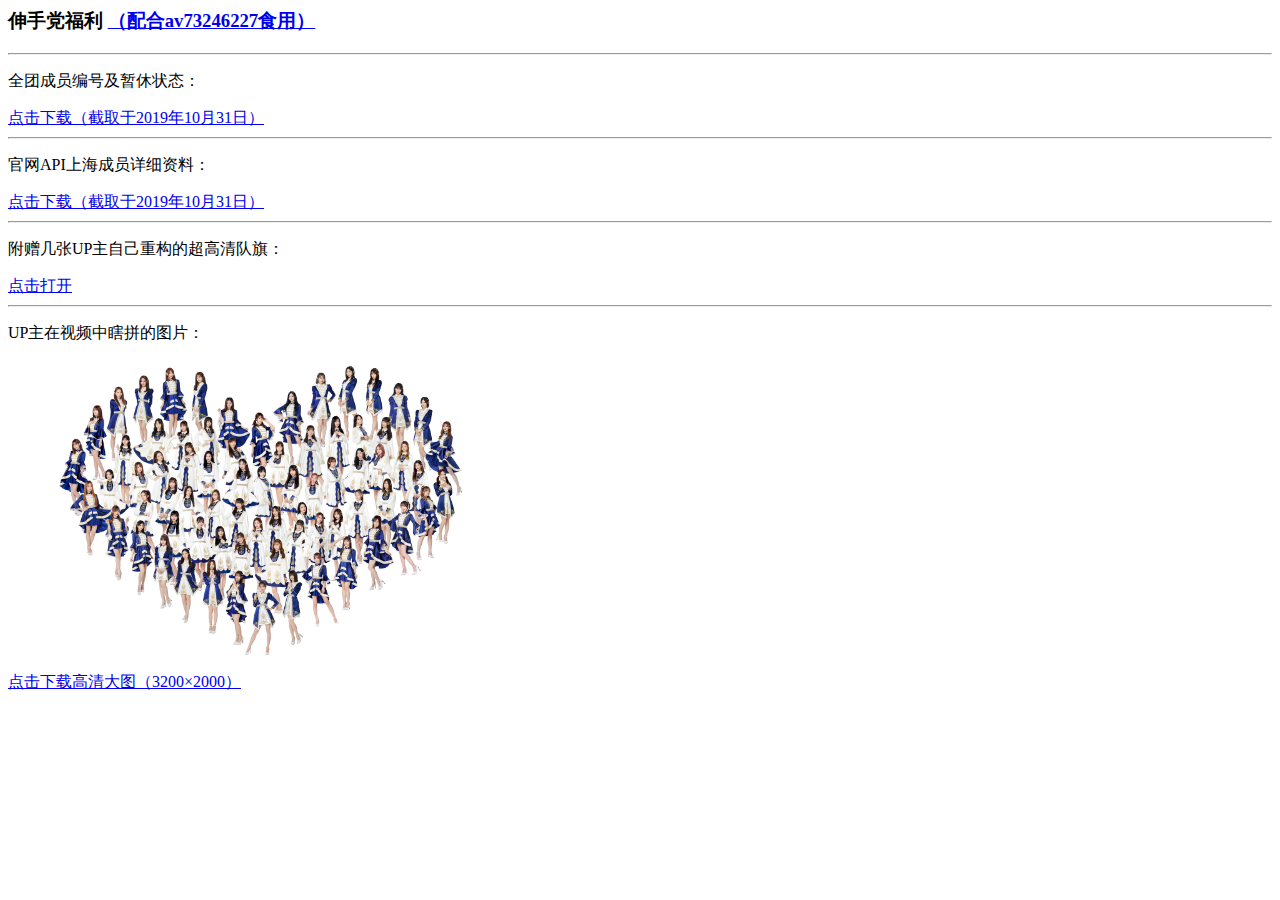
<file: av73246227/index.html>
<html lang="en">
  <head>
    <meta charset="UTF-8" />
    <meta name="viewport" content="width=device-width, initial-scale=1.0" />
    <meta http-equiv="X-UA-Compatible" content="ie=edge" />
    <title>配合av73246227食用</title>
  </head>
  <body>
    <h3>
      伸手党福利
      <a href="https://www.bilibili.com/video/av73246227"
        >（配合av73246227食用）</a
      >
    </h3>

    <hr />

    <p>全团成员编号及暂休状态：</p>
    <a href="all_members_simple.txt">点击下载（截取于2019年10月31日）</a>

    <hr />

    <p>官网API上海成员详细资料：</p>
    <a href="gid10.txt">点击下载（截取于2019年10月31日）</a>

    <hr />

    <p>附赠几张UP主自己重构的超高清队旗：</p>
    <a href="https://sky-48.github.io/resource48/snh48-team-x.html">点击打开</a>

    <hr />

    <p>UP主在视频中瞎拼的图片：</p>
    <img src="snh48heart.jpeg" alt="高清大图（3200×2000）" width="500px" />
    <br />
    <a href="snh48heart.jpeg">点击下载高清大图（3200×2000）</a>
  </body>
</html>
</file>
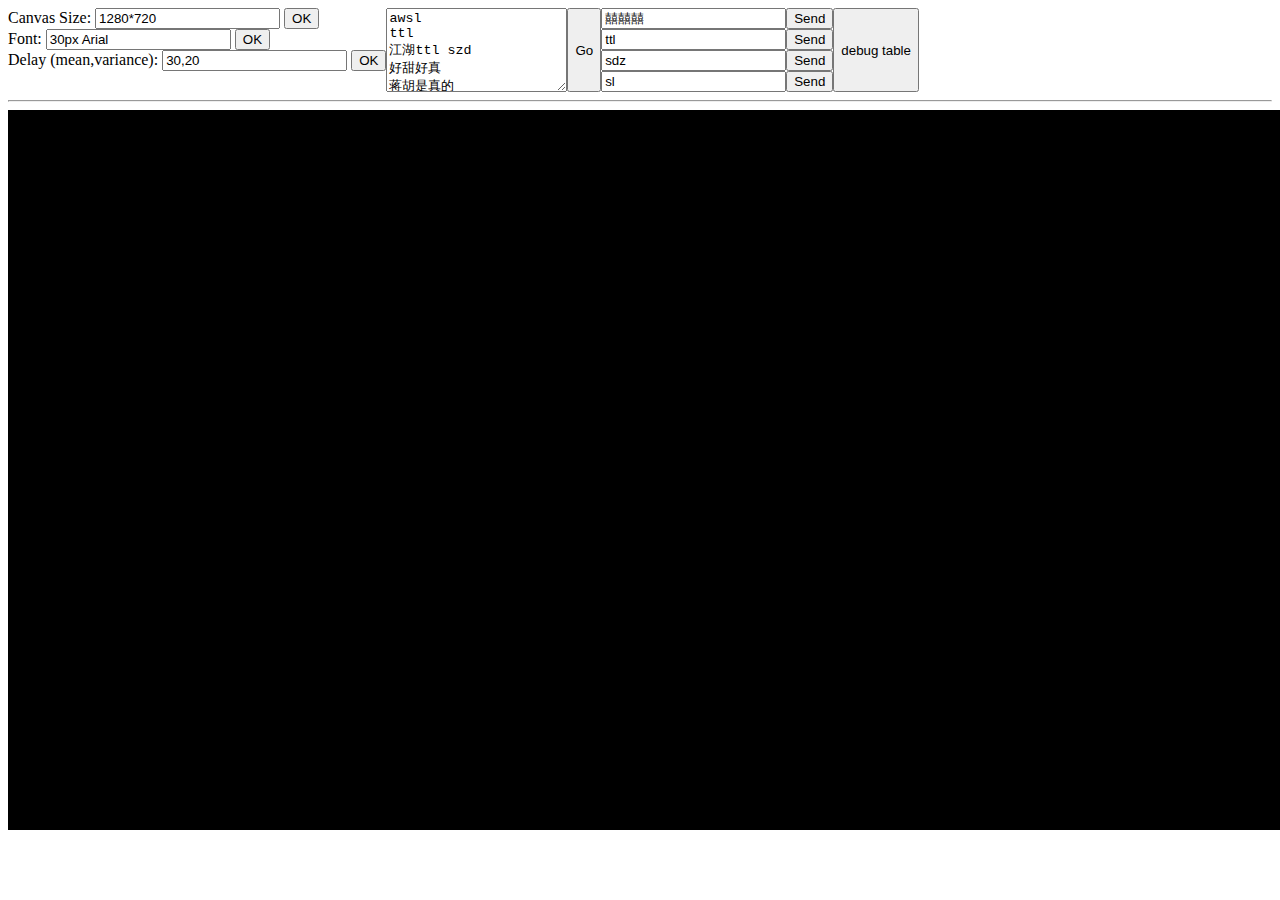
<file: danmaku/index.html>
<html>
  <head>
    <meta charset="UTF-8" />
    <meta http-equiv="X-UA-Compatible" content="ie=edge" />
    <meta name="viewport" content="width=device-width, initial-scale=1.0" />
    <link rel="stylesheet" href="styles.css" />
    <script defer src="danmaku.js"></script>
    <script defer src="dropmaku.js"></script>
    <script defer src="runner.js"></script>
    <title>Danmaku Faker</title>
  </head>

  <body>
    <div class="row">
      <div class="column">
        <div>
          <label>Canvas Size:</label>
          <input id="input-canvas-size" type="text" value="1280*720" />
          <button onclick="updateCanvasSize()">OK</button>
        </div>
        <div>
          <label>Font:</label>
          <input id="input-canvas-font" type="text" value="30px Arial" />
          <button onclick="updateCanvasFont()">OK</button>
        </div>
        <div>
          <label>Delay (mean,variance):</label>
          <input id="input-dispatch-delay" type="text" value="30,20" />
          <button onclick="updateDispatchDelay()">OK</button>
        </div>
      </div>
      <textarea id="input-text" rows="5">
awsl
ttl
江湖ttl szd
好甜好真
蒋胡是真的
锁了 钥匙砸烂扔海里
蒋胡szd
江湖大法好
江湖好甜啊
太甜了 锁了锁了
蒋胡这杯喜酒
宇宙最甜
</textarea
      >

      <button id="btnGo" onclick="go()">Go</button>

      <div>
        <div class="row">
          <input id="dropmaku-1" type="text" value="囍囍囍" />
          <button onclick="send('dropmaku-1')">Send</button>
        </div>

        <div class="row">
          <input id="dropmaku-2" type="text" value="ttl" />
          <button onclick="send('dropmaku-2')">Send</button>
        </div>

        <div class="row">
          <input id="dropmaku-3" type="text" value="sdz" />
          <button onclick="send('dropmaku-3')">Send</button>
        </div>

        <div class="row">
          <input id="dropmaku-4" type="text" value="sl" />
          <button onclick="send('dropmaku-4')">Send</button>
        </div>
      </div>

      <button onclick="table()">debug table</button>
    </div>
    <hr />

    <div id="preview">
      <canvas id="canvas"> </canvas>
      <!-- <p class="dropmaku" style="top: 0px">test</p> -->
    </div>

    <hr />
  </body>
</html>
</file>
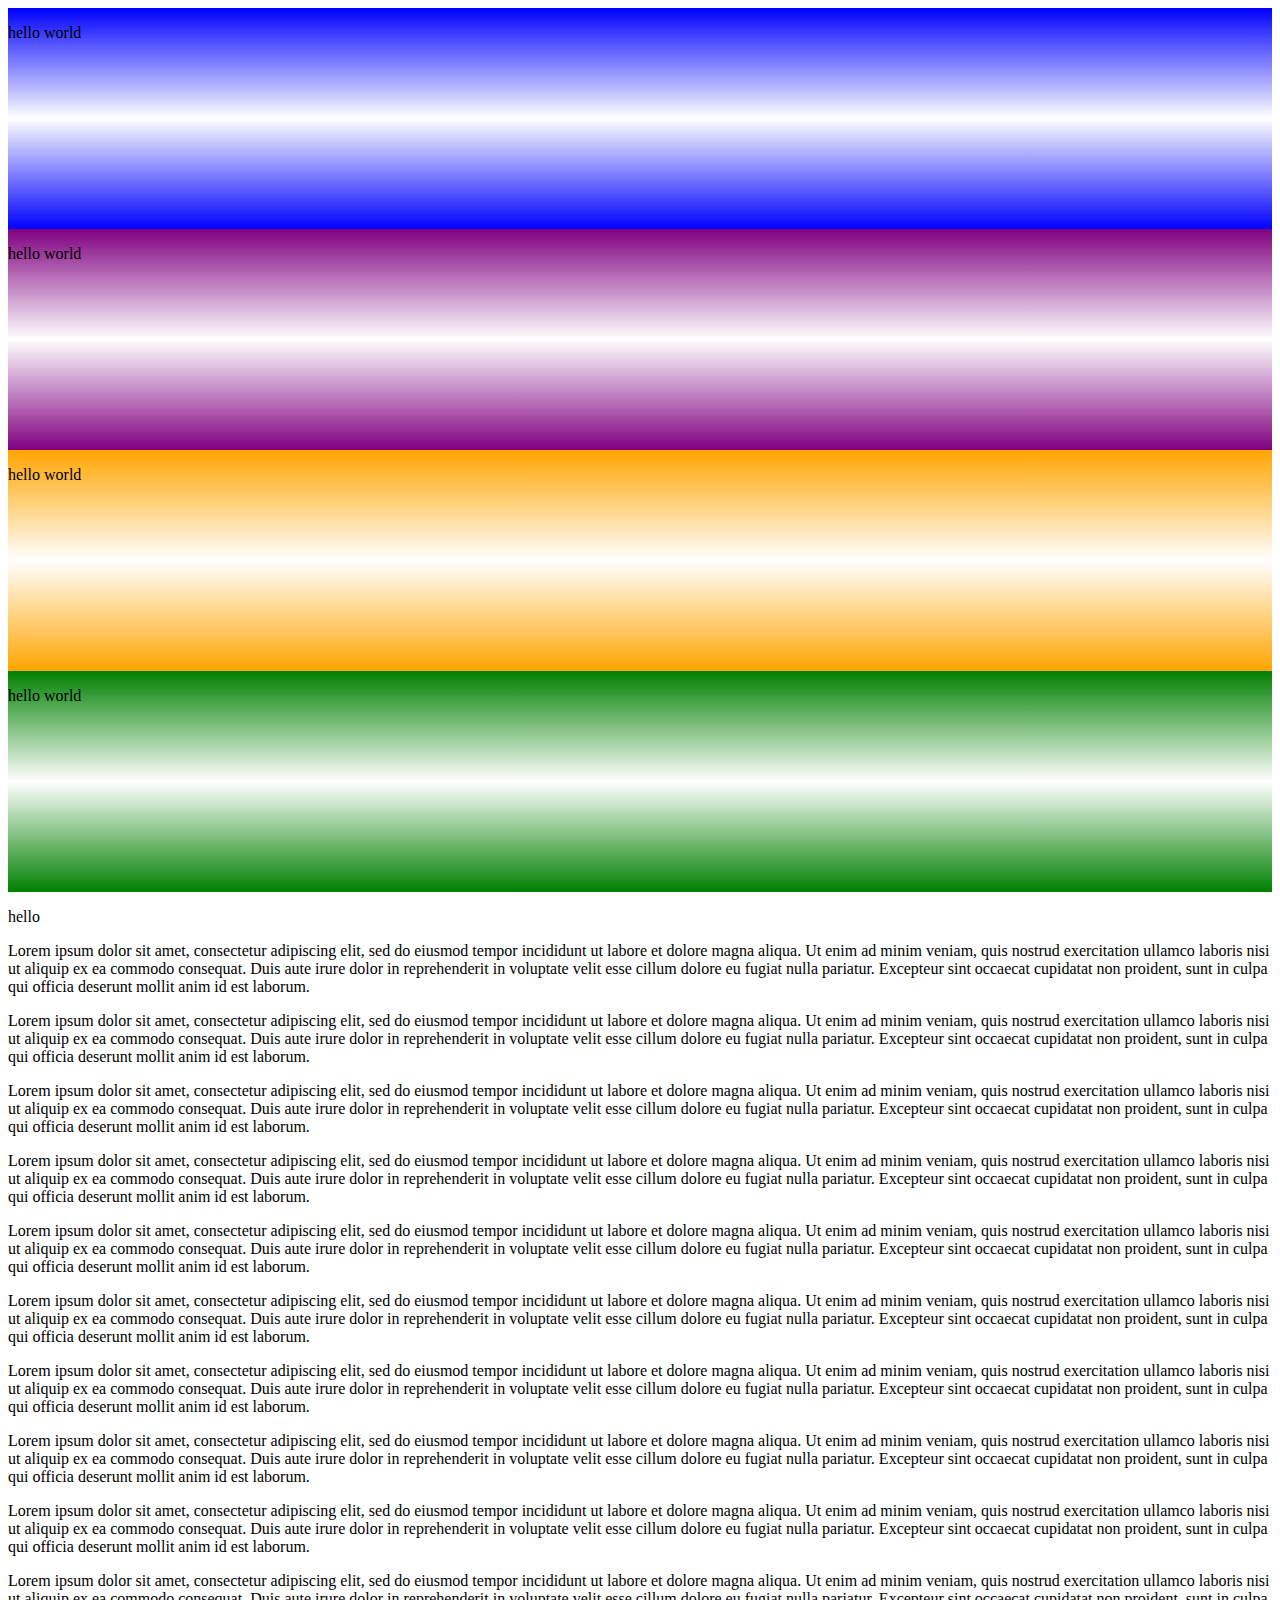
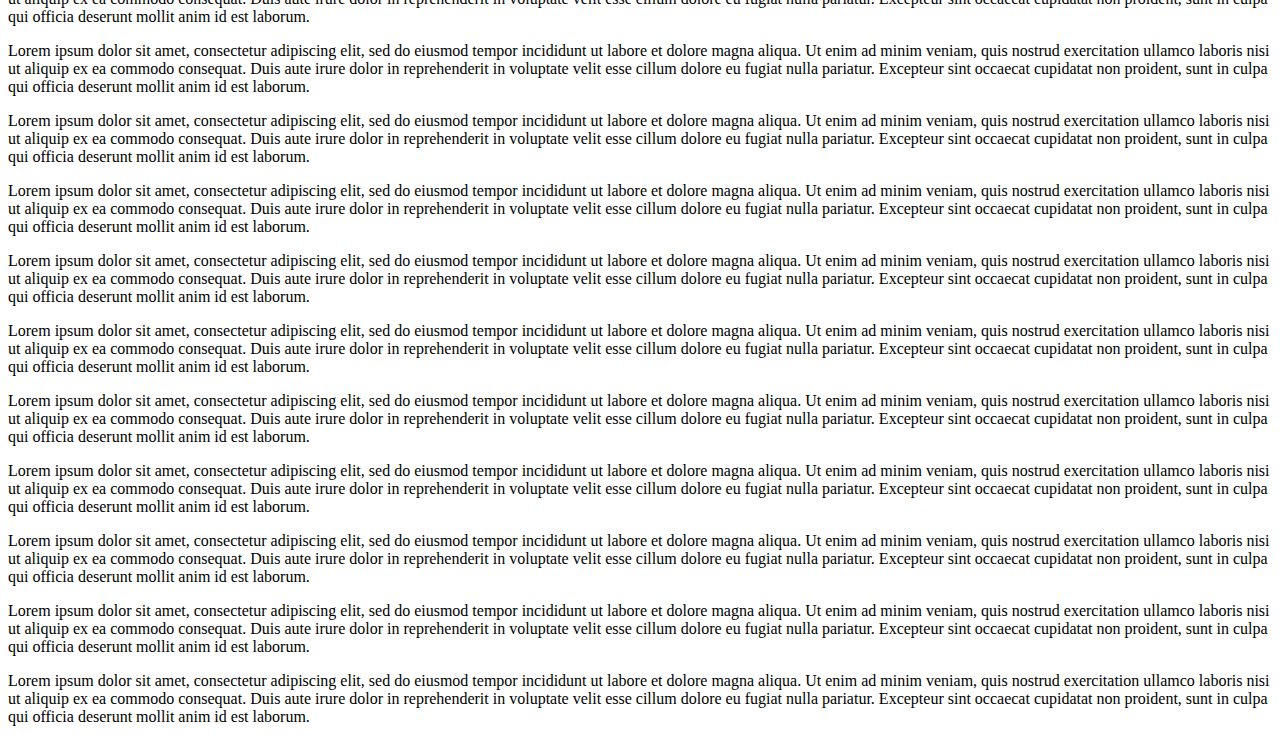
<file: banner/banner.html>
<html lang="en">
  <head>
    <meta charset="UTF-8" />
    <meta name="viewport" content="width=device-width, initial-scale=1.0" />
    <meta http-equiv="X-UA-Compatible" content="ie=edge" />
    <title>Document</title>
    <link href="banner.css" rel="stylesheet" />
    <script defer src="banner.js"></script>
  </head>
  <body>
    <!-- <div id="test"></div> -->
    <div id="container">
      <div class="item" id="item-a"><p>hello world</p></div>
      <div class="item" id="item-b"><p>hello world</p></div>
      <div class="item" id="item-c"><p>hello world</p></div>
      <div class="item" id="item-d"><p>hello world</p></div>
    </div>
    <p id="debug">hello</p>
  </body>
</html>
</file>
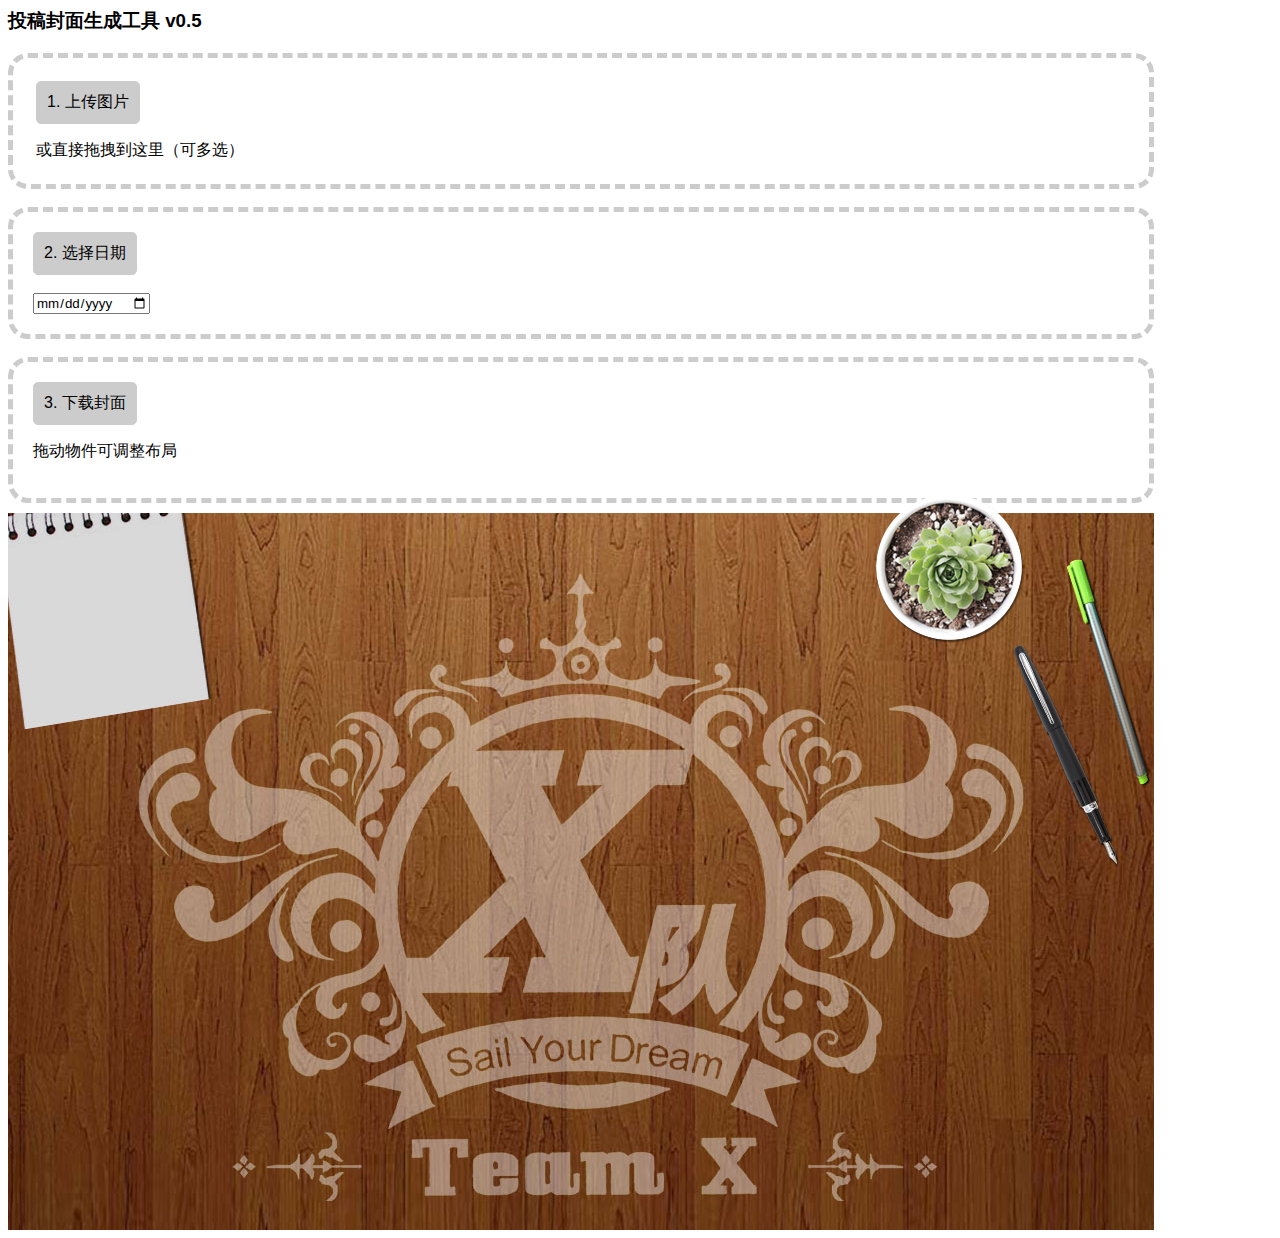
<file: covergen/covergen.html>
<html>

<head>
    <meta charset="utf-8">
    <link rel="stylesheet" href="covergen.css">
    <script src="data.js"></script>
    <script src="covergen.js"></script>
    <script src="drag_element.js"></script>
    <script src="html2canvas.min.js"></script>
    <script async src="https://www.googletagmanager.com/gtag/js?id=UA-111356487-1"></script>
    <!-- <link rel="stylesheet" href="datepicker.css"> -->
</head>

<h3>投稿封面生成工具 v0.5</h3>

<!-- "drag and drop to upload" area  -->
<div id="drop-area" class="dashed-box">
    <table>
        <tr>
            <td>
                <label class="button" for="file-selector-hidden">1. 上传图片</label>
                <p>或直接拖拽到这里（可多选）</p>
                <input type="file" id="file-selector-hidden" multiple accept="image/*" onchange="handleFiles(this.files)">
            </td>
            <td>
                <div id="gallery"> </div>
            </td>
        </tr>
    </table>
</div>
<script src="drag_upload.js"></script>

<!-- date selector -->
<br />
<div class="dashed-box">
    <label for='calendar-selection' class="button" onclick="autoFillDate()">2. 选择日期</label>
    <br> <br>
    <input id='calendar-selection' type="date" oninput="updateCalendar(this.value)" onchange="updateCalendar(this.value)">
</div>

<!-- <div>
    <label for='calendar-selection'>成员缩写：</label>
    <input id='members-abbr' type="input" placeholder="sxr zds yby" oninput="updateSuggestions()" onchange="updateSuggestions()">
</div>

<div>
    <label for='calendar-selection'>建议标题：</label>
    <textarea id="suggestion-title" cols="40" rows="5">在上面输入成员名或缩写 自动生成投稿标题</textarea>
</div>

<div>
    <label for='suggestion-summary'>建议简介：</label>
    <textarea id="suggestion-summary" cols="40" rows="5">在上面输入成员名或缩写 自动生成投稿简介</textarea>
</div> -->
<!--
<label for='calendar-selector'>Date: </label>
<input id="calendar-selector" value="" onchange='updateCalendar(this.value)' />
<script src="datepicker.js"></script>
<script>
    let picker = datepicker(document.getElementById('calendar-selector'));
</script>
-->


<!-- add button (for debugging) & save button  -->

<!-- <input type="button" value="+" style="font-size: 16px; width: 50px" onclick="addSlot()"> -->
<br />

<div class="dashed-box">
    <label class="button" onclick="downloadAsPic()">3. 下载封面</label>
    <p>拖动物件可调整布局</p>
</div>
<!-- canvas area: resolution should be 1146 x 717 -->
<div id="canvas_container">
    <div id='calendar-div'>
        <p id="calendar-date"></p>
        <p id="calendar-month"></p>
    </div>

    <!-- decorations:  -->
    <img id='decor-coffee' src='decor-coffee.png' />
    <img id='decor-pen' src='decor-pen.png' />
    <img id='decor-pencil' src='decor-pencil.png' />
    <script>
        dragElement(document.getElementById('decor-coffee'));
        dragElement(document.getElementById('decor-pen'));
        dragElement(document.getElementById('decor-pencil'));
    </script>
</div>

</html>
</file>
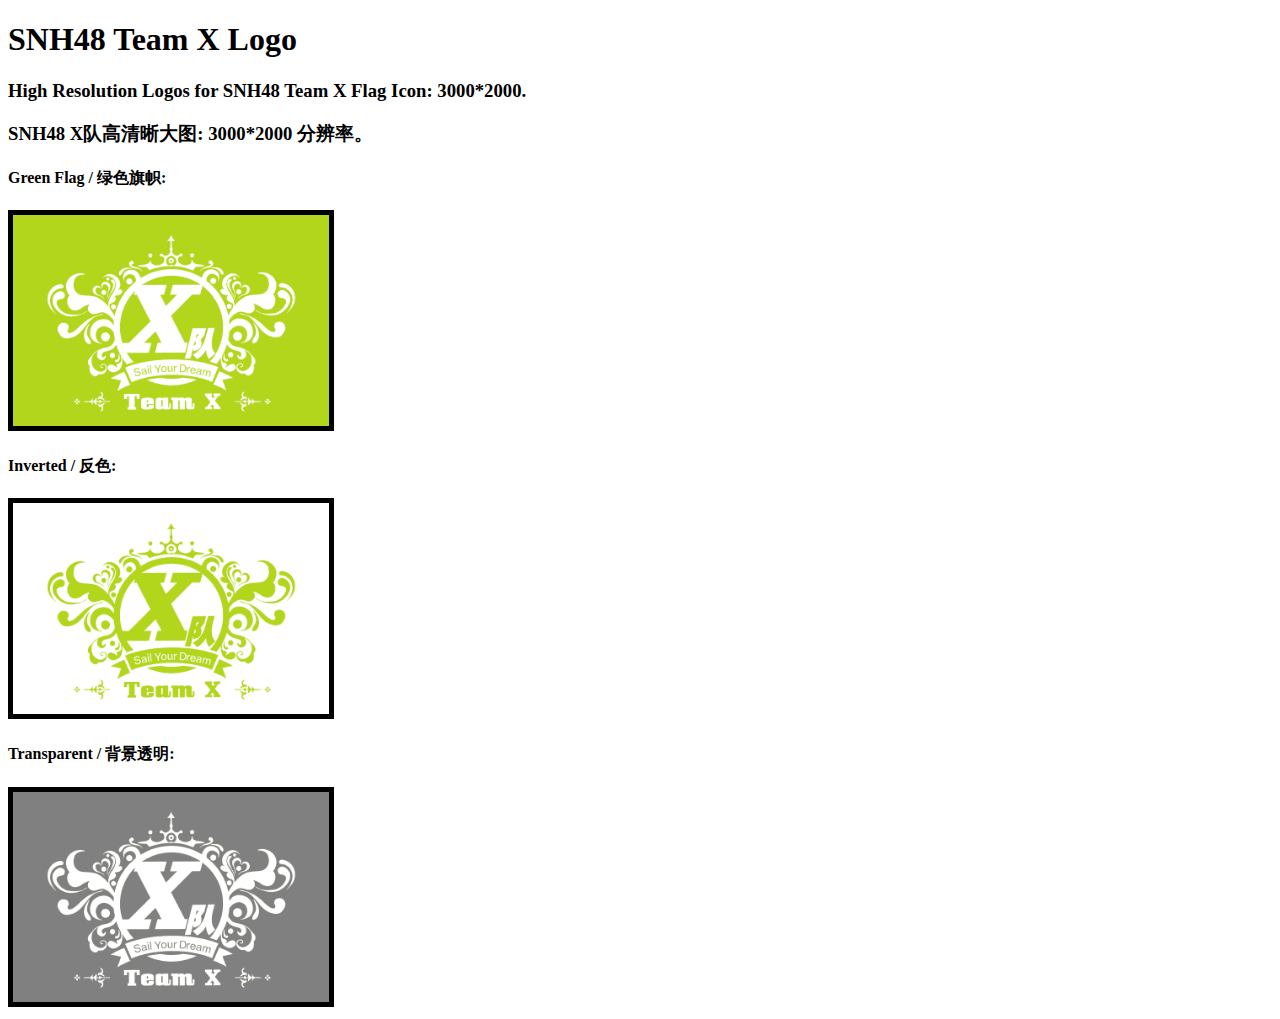
<file: resource48/snh48-team-x.html>
<!DOCTYPE html>
<html>
<head>
  <title>SNH48 Team X Logo</title>
  <meta charset="utf-8">
</head>
<body>
	<h1>SNH48 Team X Logo</h1>
	<h3>High Resolution Logos for SNH48 Team X Flag Icon: 3000*2000. </h3>
	<h3>SNH48 X队高清晰大图: 3000*2000 分辨率。 </h3>
	
	<h4>Green Flag / 绿色旗帜:</h4>
		<a href='flag_x_2.0_green.png' ><img src='flag_x_2.0_green.png' alt='SNH48 Team X Green Flag' style="width: 25%; border: 5px solid black; background-color: grey"/></a><br>
	<h4>Inverted / 反色:</h4>
		<a href='flag_x_2.0_white.png' ><img src='flag_x_2.0_white.png' alt='SNH48 Team X White Flag' style="width: 25%; border: 5px solid black; background-color: grey"/></a><br>
	<h4>Transparent / 背景透明:</h4>
		<a href='flag_x_2.0_transparent.png' ><img src='flag_x_2.0_transparent.png' alt='SNH48 Team X Icon' style="width: 25%; border: 5px solid black; background-color: grey"/></a><br>
</body>
</html>
</file>
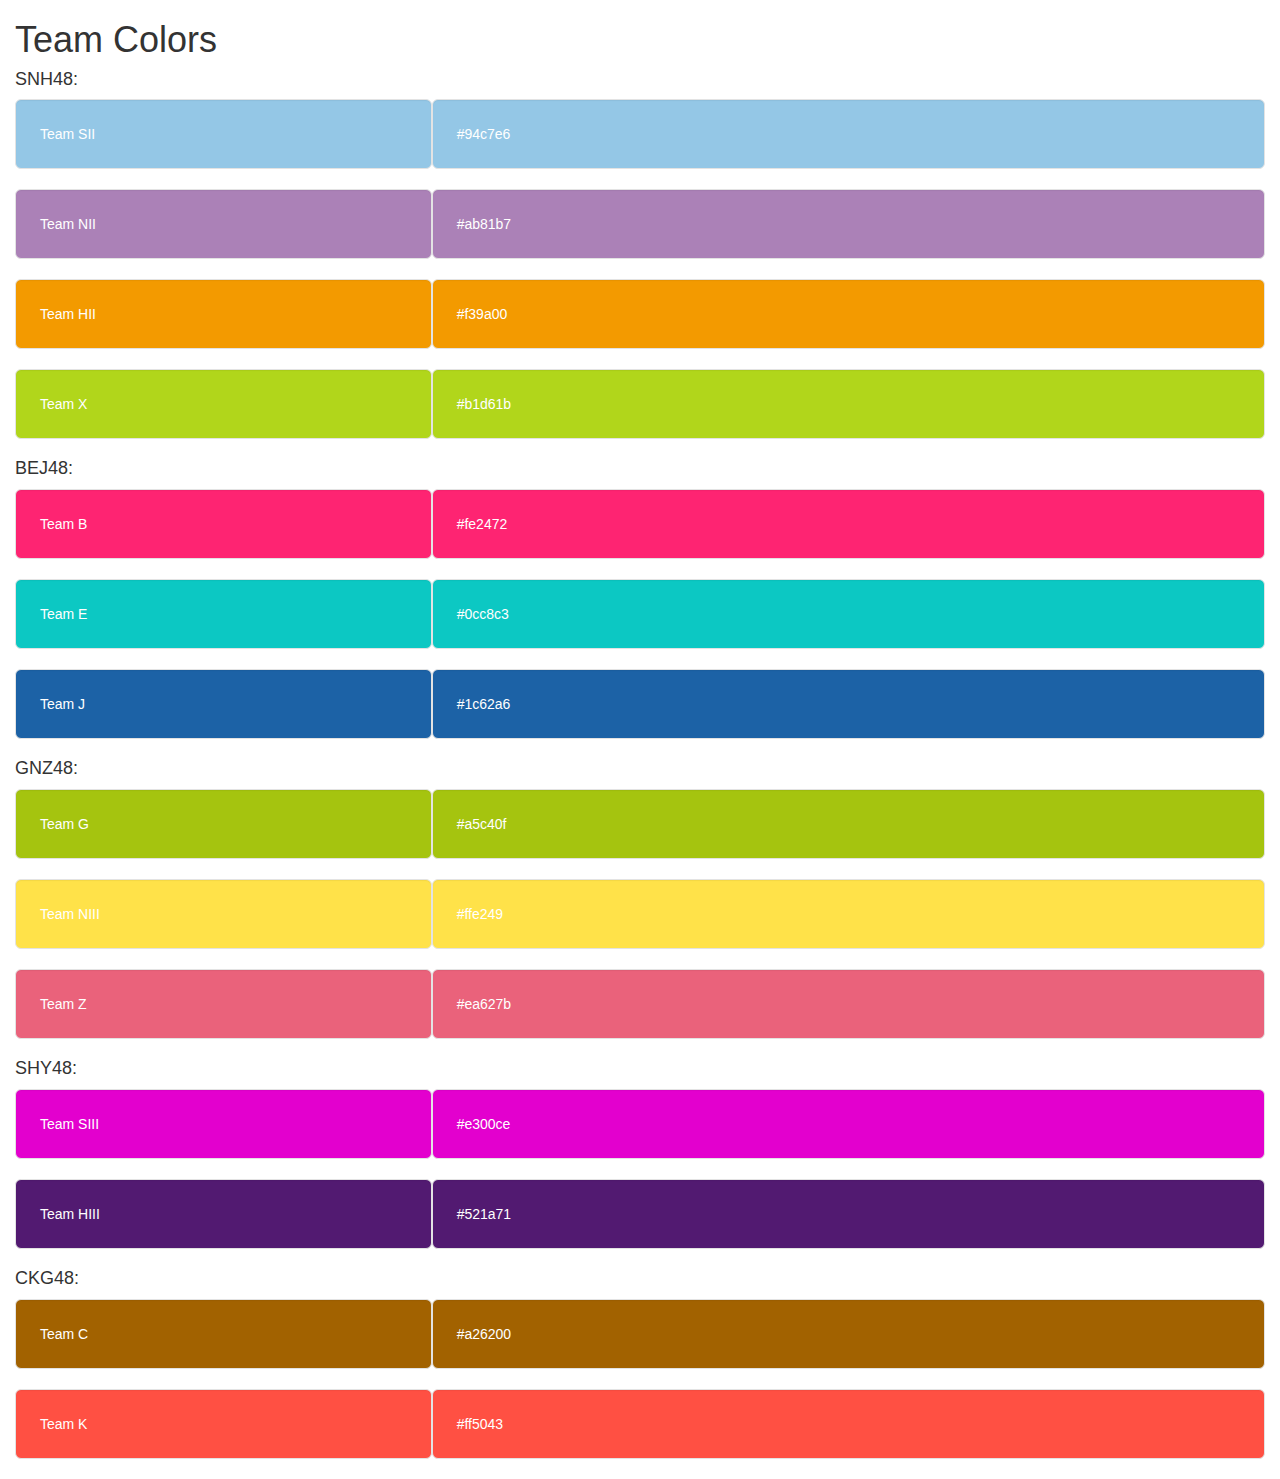
<file: resource48/team-color.html>
<!DOCTYPE html>
<html>
<head>
  <title>SNH48 Team Colors</title>
  <meta charset="utf-8">
  <meta name="viewport" content="width=device-width, initial-scale=1">
  <link rel="stylesheet" href="https://maxcdn.bootstrapcdn.com/bootstrap/3.3.7/css/bootstrap.min.css">
  <script src="https://ajax.googleapis.com/ajax/libs/jquery/3.3.1/jquery.min.js"></script>
  <script src="https://maxcdn.bootstrapcdn.com/bootstrap/3.3.7/js/bootstrap.min.js"></script>
  <script src="team-color-data.js"></script>
  <script src="team-color.js"></script>
  <script async src="https://www.googletagmanager.com/gtag/js?id=UA-111356487-1"></script>
</head>
<body>

<div id="team_colors_container" class="container-fluid">
  <h1>Team Colors</h1>
</div>

</body>
</html>
</file>
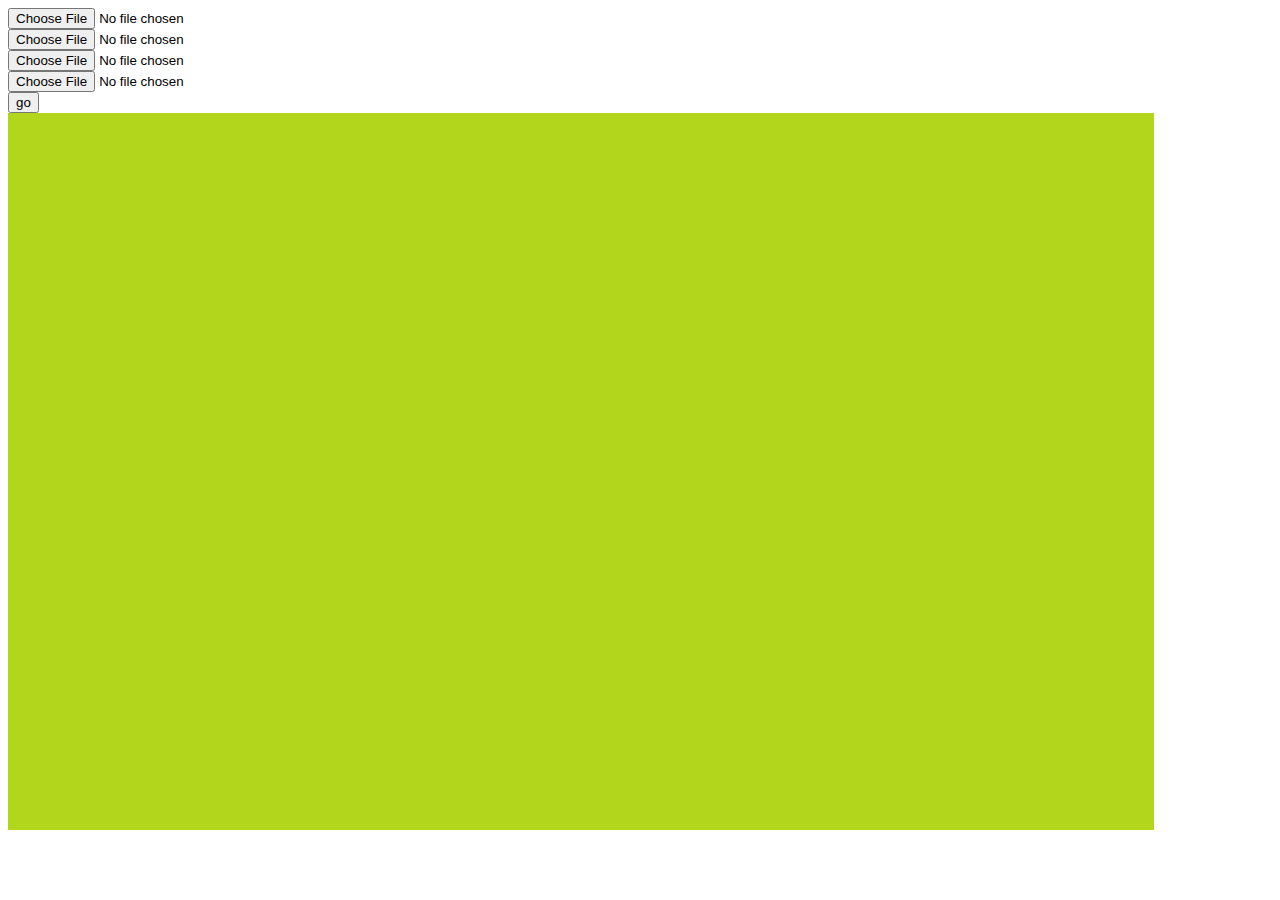
<file: vidthumb/vidthumb.html>
<html>

<head>
    <meta charset="utf-8">
    <link rel="stylesheet" href="vidthumb.css">
    <script async src="https://www.googletagmanager.com/gtag/js?id=UA-111356487-1"></script>
</head>

<body>

    <input type="file" id="file1" accept="video/*" />
    <br>
    <input type="file" id="file2" accept="video/*" />
    <br>
    <input type="file" id="file3" accept="video/*" />
    <br>
    <input type="file" id="file4" accept="video/*" />
    <br>
    <button onclick='go()'>go</button>
    <br>
    <canvas id="video-canvas" width="1146px" height="717px"></canvas>

    <div id="preview-container"></div>

    <div id="hidden-container"></div>

    <script src="vidthumb.js"></script>
</body>

</html>
</file>
<file: danmaku/styles.css>
.row {
  display: flex;
}

.column {
  display: flex;
  flex-direction: column;
}

#preview {
  position: absolute;
}

.dropmaku {
  position: absolute;
  color: red;
  text-align: center;
  width: 100%;
  z-index: 1;
  font: 30px Arial;
  margin: 2;
  top: 0px;
}

canvas#canvas {
  position: absolute;
  z-index: 0;
}
</file>
<file: banner/banner.css>
#container {
  position: relative;
  width: 100%;
  height: 100%;
  background: linear-gradient(red, black, red);
}

.item {
  position: absolute;
  transition: all 100ms;
  will-change: left, top, height, width;
}

.item#item-a {
  background: linear-gradient(blue, white, blue);
  z-index: 0;
}
.item#item-b {
  background: linear-gradient(purple, white, purple);
  z-index: 1;
}
.item#item-c {
  background: linear-gradient(orange, white, orange);
  z-index: 2;
}
.item#item-d {
  background: linear-gradient(green, white, green);
  z-index: 3;
}

#test {
  width: 60px;
  height: 60px;
  background: red;
}
</file>
<file: covergen/covergen.css>
* {
  font-family: Arial, Helvetica, "Microsoft Yahei", "微软雅黑", STXihei, "华文细黑", sans-serif;
}

#canvas_container {
  /* resolution should be 1146 x 717 */
  position: relative;
  width: 1146px;
  height: 717px;
  background-image: url('backdrop-x.jpg');
}

#title_text {
  color: #666666;
  position: absolute;
  font-size: 32px;
  cursor: move;
  left: 666px;
  top: 155px;
}

.slot {
  position: absolute;
  cursor: move;
  background-image: url('ip7case.png');
  background-repeat: no-repeat;
  background-size: contain;
}

.pic {
  position: absolute;
  width: 88%;
  margin-left: 6%;
  height: 76%;
  margin-top: 24%;
  cursor: move;
}

/* desktop decorations  */

#decor-coffee {
  position: absolute;
  top: -20px;
  left: 866px;
  cursor: move;
}

#decor-pen {
  position: absolute;
  top: 129px;
  left: 1004px;
  cursor: move;
}

#decor-pencil {
  position: absolute;
  top: 45px;
  left: 1058px;
  cursor: move;
}

/* desktop calendar  */

#calendar-div {
  position: relative;
  /* background-color: lightblue; */
  margin: 10px;
  width: 140px;
  height: 180px;
  transform: rotate(-9deg);
  -webkit-transform: rotate(-9deg);
  -moz-transform: rotate(-9deg);
  -ms-transform: rotate(-9deg);
  -o-transform: rotate(-9deg);
}

#calendar-date {
  position: absolute;
  margin-left: 10px;
  /* background: #666666; */
  font-weight: bold;
  margin-top: 20px;
  width: 140px;
  text-align: center;
  font-size: 100px;
}

#calendar-month {
  position: absolute;
  width: 160px;
  margin-top: 140px;
  /* background: #ccc; */
  text-align: center;
  font-size: 32px;
}

/* drag to upload pics: */

.dashed-box {
  border: 5px dashed #ccc;
  border-radius: 20px;
  width: 1096px;
  padding: 20px;
}

.dashed-box.highlight {
  border-color: #b1d61b;
}

#gallery {
  margin-left: 10px;
}

#gallery img {
  height: 60px;
  margin: 10px;
  vertical-align: middle;
}

.button {
  display: inline-block;
  padding: 10px;
  background: #ccc;
  cursor: pointer;
  border-radius: 5px;
  border: 1px solid #ccc;
}

.button:hover {
  background: #b1d61b;
}

#file-selector-hidden {
  display: none;
}
</file>
<file: covergen/datepicker.css>
.datepicker {
    top: 100%;
    left: 0;
    right: 0;
    box-shadow: 0 0 10px rgba(0, 0, 0, .05);
    font-family: 'Helvetica Neue', arial, sans-serif;
    background: white;
    z-index: 1;
    line-height: 1;
    max-width: 500px;

    -webkit-font-smoothing: antialiased;
    -moz-osx-font-smoothing: antialiased;
}

.datepicker * {
    margin: 0;
    padding: 0;
    border: 0;
    font-size: 100%;
    font: inherit;
    vertical-align: baseline;
}

.datepicker_calendar {
    overflow: hidden;
    white-space: nowrap;
}

.datepicker_month {
    display: inline-table;
    width: 100%;
    border-collapse: collapse;
    border-spacing: 0;
}

.datepicker_marker,
.datepicker_day {
    font-size: .8rem;
    padding: .75em .3em;
    text-align: center;
    border-right: 1px solid #eee;
    border-bottom: 1px solid #eee;
    transition: color 150ms, background 150ms;
}

.datepicker_marker:last-of-type,
.datepicker_day:last-of-type {
    border-right: 0;
}

.datepicker_header {
    padding: .3rem .5rem;
    text-align: center;
    background: #b1d61b;
    text-align: justify;
}

.datepicker_header > * {
    display: inline-block;
    vertical-align: middle;
}

.datepicker_header:after {
    content: '';
    display: inline-block;
    width: 100%;
}

.datepicker_button {
    display: inline-block;
    border: none;
    width: 26px;
    height: 26px;
    position: relative;
    cursor: pointer;
    background: rgba(255, 255, 255, .2);
    border-radius: 100%;
    transition: 150ms background;
}

.datepicker_button:before,
.datepicker_button:after {
    content: '';
    position: absolute;
    width: 6px;
    height: 6px;
    left: calc(50% - 3px);
    top: calc(50% - 3px);
    border-top: 2px solid white;
    border-right: 2px solid white;
    transition: 150ms border-color;
}

.datepicker_button:first-child:not(:last-child) {
    margin-right: .25rem;
}

.datepicker_button:hover,
.datepicker_button:active {
    background: rgba(255, 255, 255, .85)
}

.datepicker_button:focus {
    outline: 0 none;
}

.datepicker_button::-moz-focus-inner {
    padding: 0;
    border: 0;
}

.datepicker_button:hover:before,
.datepicker_button:hover:after {
    border-color: #b1d61b;
}

.datepicker_button:active:before,
.datepicker_button:active:after {
    border-color: #b1d61b;
}

.datepicker_button__prev-year:before {
    transform: translateX(-30%) rotate(-135deg);
}

.datepicker_button__prev-year:after {
    transform: translate(50%) rotate(-135deg);
}

.datepicker_button__prev-month:before {
    transform: translate(10%) rotate(-135deg);
}

.datepicker_button__next-year:before {
    transform: translateX(-70%) rotate(45deg);
}

.datepicker_button__next-year:after {
    transform: translate(10%) rotate(45deg);
}

.datepicker_button__next-month:before {
    transform: translate(-30%) rotate(45deg);
}

.datepicker_button__prev-month:after,
.datepicker_button__next-month:after {
    display: none;
}

.datepicker_heading {
    font-size: 1rem;
    color: #fff;
    font-family: 'Helvetica Neue', arial, sans-serif;
}

.datepicker_month {
    border: 1px solid #eee;
}

.datepicker_marker {
    color: #ccc;
    font-weight: bold;
    font-size: .7rem;
    padding: .45rem .5rem;
}

.datepicker_day {
    cursor: pointer;
}

.datepicker_day:not(.datepicker_day__selected):hover {
    color: #b1d61b;
}

.datepicker_week:last-of-type .datepicker_day {
    border-bottom: 0;
}

.datepicker_day__weekend,
.datepicker_marker__weekend {
    background: #fafafa;
}

.datepicker_day__padding {
    background: #f8f8f8;
    color: #aaa;
}

.datepicker_day__padding.datepicker_day__weekend {
    background: #f4f4f4;
}

.datepicker_day__selected {
    background: #b1d61b;
    color: #fff;
    border-right: 1px solid #b1d61b;
    border-bottom: 1px solid #b1d61b;
    font-weight: bold;
}

.datepicker_day__today {
    font-weight: 900;
}
</file>
<file: vidthumb/vidthumb.css>
#video-player {
    /* display: none; */
    max-width: 40px;
}

#video-canvas {
    background-color: #b1d61b;
    /* display: none; */
}

#preview-container {
    background-color: #b1d61b;
}
</file>
